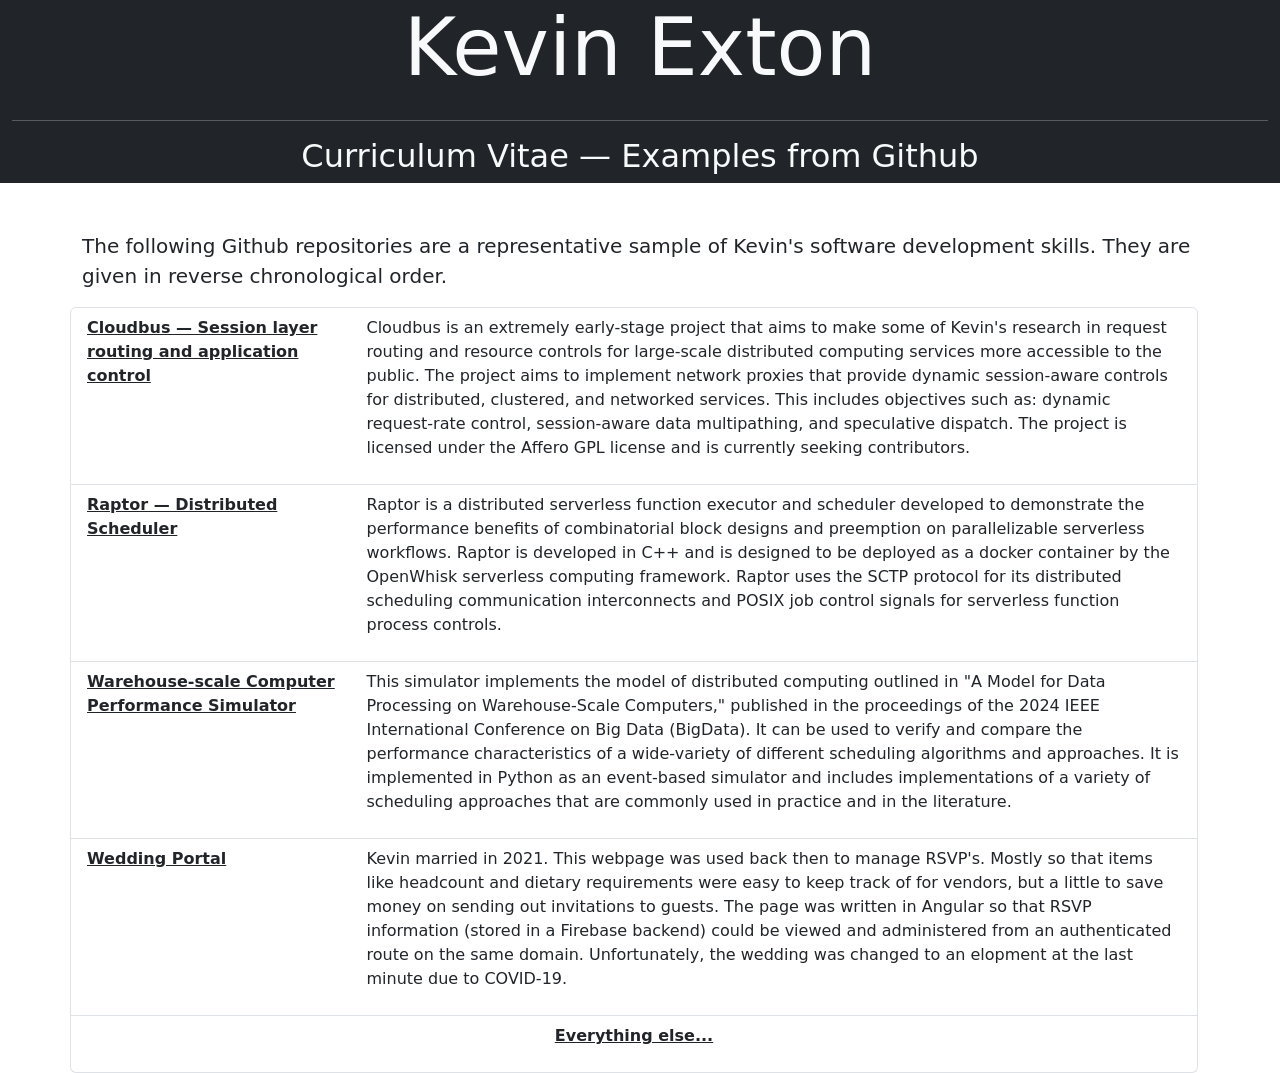
<file: index.html>
<!doctype html>
<html lang="en">
  <head>
    <meta charset="utf-8">
    <meta name="viewport" content="width=device-width, initial-scale=1">
    <title>Kevin Exton</title>
    <link href="https://cdn.jsdelivr.net/npm/bootstrap@5.3.3/dist/css/bootstrap.min.css" rel="stylesheet" integrity="sha384-QWTKZyjpPEjISv5WaRU9OFeRpok6YctnYmDr5pNlyT2bRjXh0JMhjY6hW+ALEwIH" crossorigin="anonymous">
  </head>
  <body>
	<main>
		<div class="container-fluid text-center text-light bg-dark">
			<div class="row">
				<h1 class="display-1">Kevin Exton</h1>
			</div>
			<hr>
			<div class="row">
				<h2>Curriculum Vitae &#8212; Examples from Github</h2>
			</div>
		</div>
		<div class="container pt-5">
			<div class="row">
				<p class="lead">The following Github repositories are a representative sample of Kevin's software development skills. They are given in reverse chronological order.</p>
			</div>
			<div class="row">
				<ul class="list-group">
					<li class="list-group-item">
						<div class="row">
							<p class="col-sm-3"><strong><a href="https://github.com/kcexn/cloudbus" class="text-dark">Cloudbus &#8212; Session layer routing and application control</a></strong></p>
							<p class="col-sm-9">
								Cloudbus is an extremely early-stage project that aims to make some of Kevin's research in request routing and resource controls for large-scale distributed computing services more accessible to the public. The project aims 
								to implement network proxies that provide dynamic session-aware controls for distributed, clustered, and networked services. This includes objectives such as: dynamic request-rate control, session-aware data multipathing, and speculative dispatch. The project is licensed under the Affero GPL license and is currently seeking contributors.
							</p>
						</div>
					</li>
					<li class="list-group-item">
						<div class="row">
							<p class="col-sm-3"><strong><a href="https://github.com/kcexn/stochastic-scheduler-controller" class="text-dark">Raptor &#8212; Distributed Scheduler</a></strong></p>
							<p class="col-sm-9">
								Raptor is a distributed serverless function executor and scheduler developed to demonstrate the performance benefits of combinatorial block designs and preemption on parallelizable serverless workflows. Raptor is developed in C++ and is designed to be deployed as a docker container by the OpenWhisk serverless computing framework. Raptor uses the SCTP protocol for its distributed scheduling communication interconnects and POSIX job control signals for serverless function process controls.
							</p>
						</div>
					</li>
					<li class="list-group-item">
						<div class="row">
							<p class="col-sm-3"><strong><a href="https://github.com/kcexn/simulation" class="text-dark">Warehouse-scale Computer Performance Simulator</a></strong></p>
							<p class="col-sm-9">
								This simulator implements the model of distributed computing outlined in "A Model for Data Processing on Warehouse-Scale Computers," published in the proceedings of the 2024 IEEE International Conference on Big Data (BigData). It can be used to verify and compare the performance characteristics of a wide-variety of different scheduling algorithms and approaches. It is implemented in Python as an event-based simulator and includes implementations of a variety of scheduling approaches that are commonly used in practice and in the literature.
							</p>
						</div>
					</li>
					<li class="list-group-item">
						<div class="row">
							<p class="col-sm-3"><strong><a href="https://github.com/kcexn/kevinxerandhi" class="text-dark">Wedding Portal</a></strong></p>
							<p class="col-sm-9">Kevin married in 2021. This webpage was used back then to manage RSVP's. Mostly so that items like headcount and dietary requirements were easy to keep track of for vendors, but a little to save money on sending out invitations to guests. The page was written in Angular so that RSVP information (stored in a Firebase backend) could be viewed and administered from an authenticated route on the same domain. Unfortunately, the wedding was changed to an elopment at the last minute due to COVID-19.</p>
						</div>
					</li>
					<li class="list-group-item">
						<div class="row">
							<p class="col-sm-12 text-center"><strong><a href="https://github.com/kcexn" class="text-dark">Everything else...</a></strong></p>
						</div>
					</li>
				</ul>
			</div>
		</div>
	</main>
    <script src="https://cdn.jsdelivr.net/npm/bootstrap@5.3.3/dist/js/bootstrap.bundle.min.js" integrity="sha384-YvpcrYf0tY3lHB60NNkmXc5s9fDVZLESaAA55NDzOxhy9GkcIdslK1eN7N6jIeHz" crossorigin="anonymous"></script>
  </body>
</html>
</file>
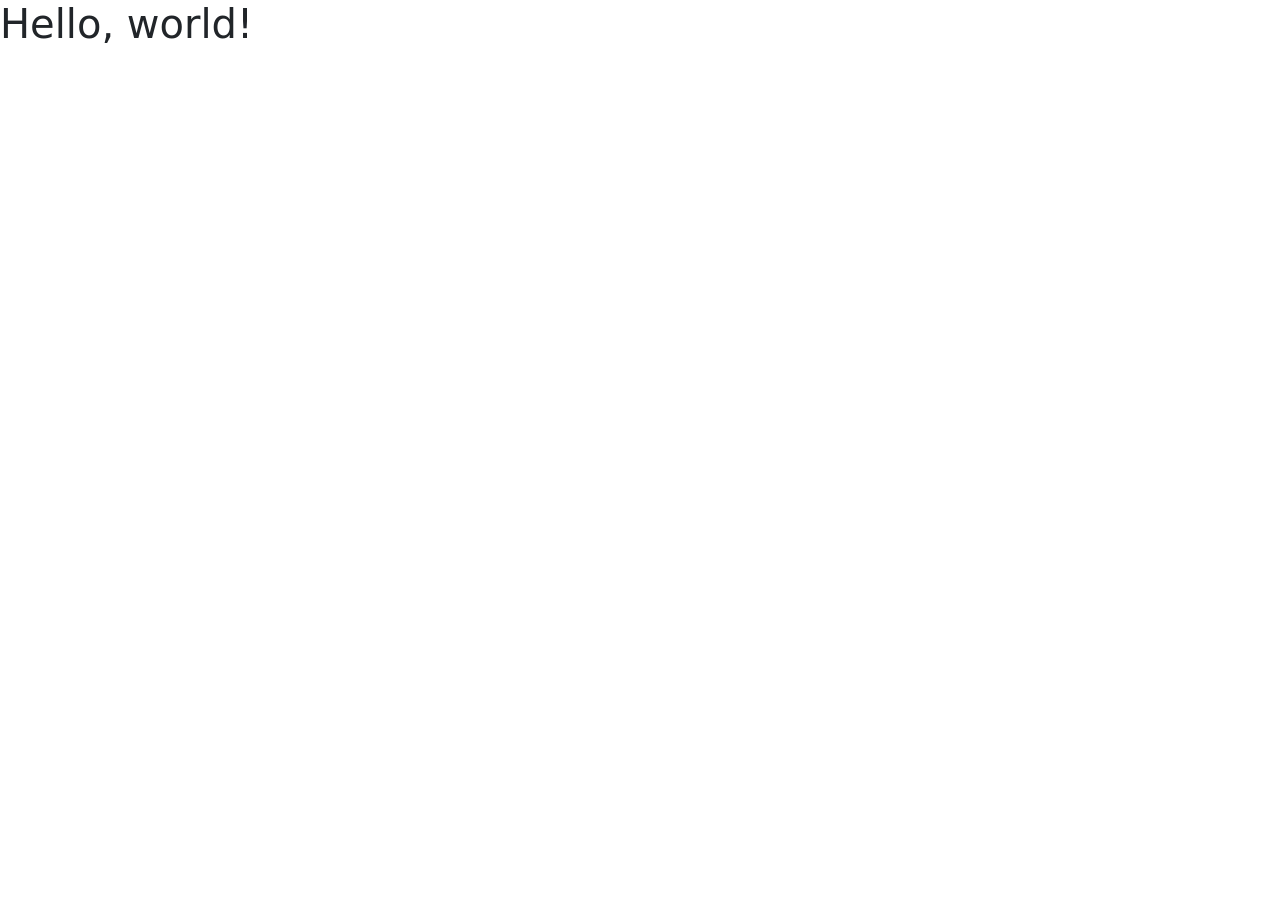
<file: src/index.html>
<!doctype html>
<html lang="en">
  <head>
    <meta charset="utf-8">
    <meta name="viewport" content="width=device-width, initial-scale=1">
    <title>Bootstrap demo</title>
    <link href="https://cdn.jsdelivr.net/npm/bootstrap@5.3.3/dist/css/bootstrap.min.css" rel="stylesheet" integrity="sha384-QWTKZyjpPEjISv5WaRU9OFeRpok6YctnYmDr5pNlyT2bRjXh0JMhjY6hW+ALEwIH" crossorigin="anonymous">
  </head>
  <body>
    <h1>Hello, world!</h1>
    <script src="https://cdn.jsdelivr.net/npm/bootstrap@5.3.3/dist/js/bootstrap.bundle.min.js" integrity="sha384-YvpcrYf0tY3lHB60NNkmXc5s9fDVZLESaAA55NDzOxhy9GkcIdslK1eN7N6jIeHz" crossorigin="anonymous"></script>
  </body>
</html>
</file>
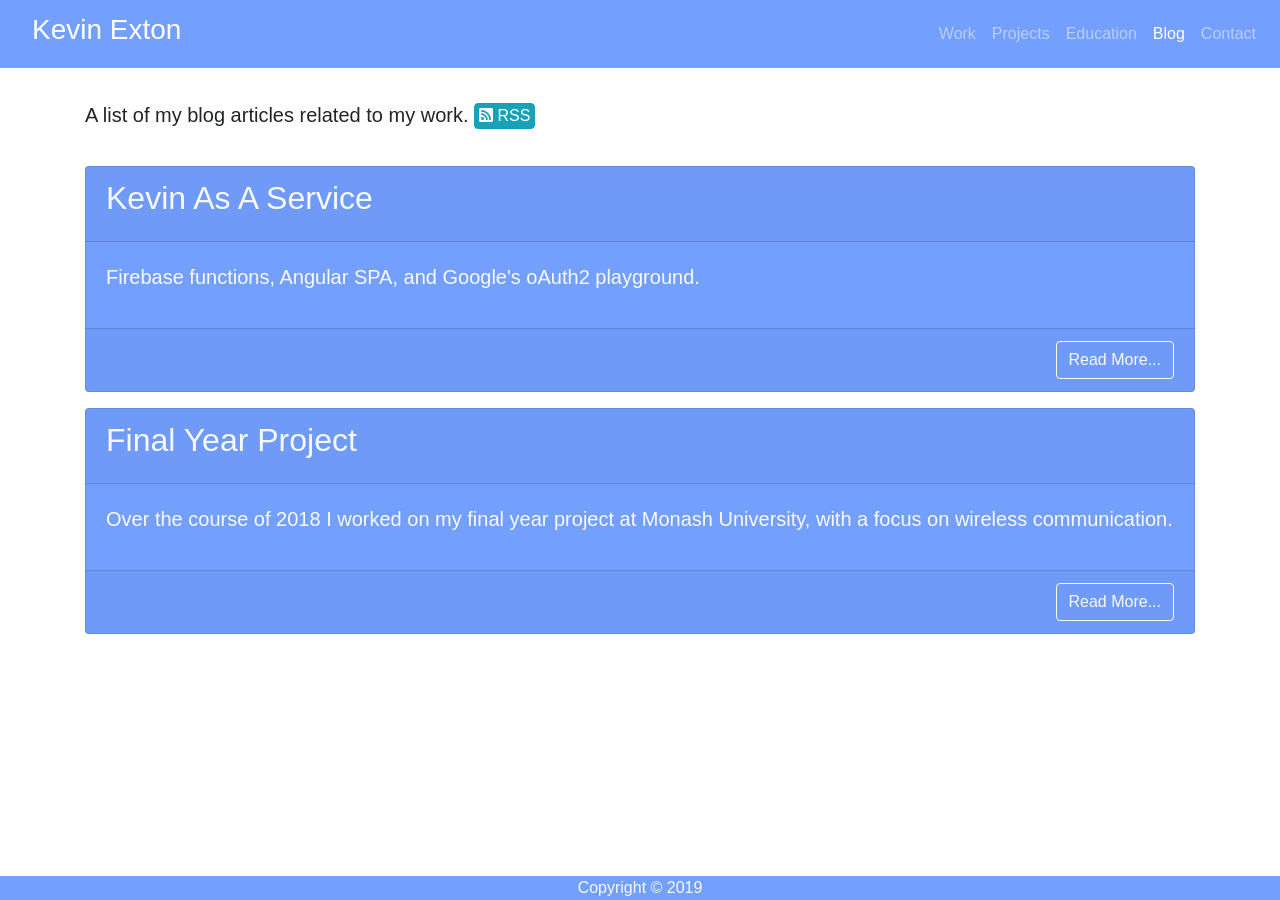
<file: blog.html>
<!DOCTYPE html>
<html lang="en">
  <head>
    <meta charset="UTF-8" />
    <meta name="viewport" content="width=device-width, initial-scale=1.0" />
    <meta http-equiv="X-UA-Compatible" content="ie=edge" />
    <title>Kevin Exton</title>
    <link
      rel="stylesheet"
      href="https://use.fontawesome.com/releases/v5.6.3/css/all.css"
      integrity="sha384-UHRtZLI+pbxtHCWp1t77Bi1L4ZtiqrqD80Kn4Z8NTSRyMA2Fd33n5dQ8lWUE00s/"
      crossorigin="anonymous"
    />
    <link rel="stylesheet" href="/css/styles.css" />
    <link rel="icon" href="/assets/favicon/iconcubeorange-32-17061.png" />
  </head>
  <body>
  <!-- NAVBAR -->
  <nav class="navbar navbar-expand-md navbar-dark bg-primary sticky-top">
    <a href="/" class="navbar-brand ml-3"><h3>Kevin Exton</h3></a>
    <button
      class="navbar-toggler"
      data-toggle="collapse"
      data-target="#navbarCollapse"
    >
      <span class="navbar-toggler-icon"></span>
    </button>

    <div class="collapse navbar-collapse" id="navbarCollapse">
      <ul class="navbar-nav ml-auto">
        <li class="nav-item">
          <a href="/#work-header" class="nav-link">Work</a>
        </li>
        <li class="nav-item">
          <a href="#projects-header" class="nav-link"
            >Projects</a
          >
        </li>
        <li class="nav-item">
          <a href="#education-header" class="nav-link"
            >Education</a
          >
        </li>
        <li class="nav-item">
          <a href="/blog.html" class="nav-link active"
            >Blog</a
          >
        </li>
        <li class="nav-item">
          <a href="contact.html" class="nav-link">Contact</a>
        </li>
      </ul>
    </div>
  </nav>

  <!-- BODY -->
<div class="container-fluid pt-3">
  <div class="row">
    <div class="col">
      <div class="container">
        <div class="row">
          <div class="col">
            <p class="lead mt-3">
              A list of my blog articles related to my work.
              <a
                href="/feed.xml"
                class="btn btn-info px-1 py-0"
              >
                <i class="fas fa-rss-square"></i> RSS</a
              >
            </p>
          </div>
        </div>
        <div class="row mt-1" id="spacer-2"></div>
        
        <div class="row mt-3">
          <div class="col">
            <div class="card bg-primary text-light">
              <div class="card-header">
                <div class="card-title">
                  <h2>Kevin As A Service</h2>
                </div>
              </div>
              <div class="card-body">
                <div class="card-text">
                  <p class="lead">
                     Firebase functions, Angular SPA, and Google's oAuth2 playground. 
                  </p>
                </div>
              </div>
              <div class="card-footer text-right">
                <a
                  href="/angular/firebase/2019/09/27/kevin-as-a-service.html"
                  class="btn btn-outline-light"
                  >Read More...</a
                >
              </div>
            </div>
          </div>
        </div>
        
        <div class="row mt-3">
          <div class="col">
            <div class="card bg-primary text-light">
              <div class="card-header">
                <div class="card-title">
                  <h2>Final Year Project</h2>
                </div>
              </div>
              <div class="card-body">
                <div class="card-text">
                  <p class="lead">
                     Over the course of 2018 I worked on my final year project at Monash University, with a focus on wireless communication. 
                  </p>
                </div>
              </div>
              <div class="card-footer text-right">
                <a
                  href="/study/2019/01/25/Final-Year-Project.html"
                  class="btn btn-outline-light"
                  >Read More...</a
                >
              </div>
            </div>
          </div>
        </div>
        
        <div class="row mt-3" id="spacer"></div>
      </div>
    </div>
  </div>
</div>

<br />


  <!-- FOOTER -->
  <footer
    id="blog-footer"
    class="bg-primary text-light text-center p-0 fixed-bottom"
  >
    Copyright &copy; 2019
  </footer>
</body>

<script
  src="https://code.jquery.com/jquery-3.3.1.min.js"
  integrity="sha256-FgpCb/KJQlLNfOu91ta32o/NMZxltwRo8QtmkMRdAu8="
  crossorigin="anonymous"
></script>
<script
  src="https://cdnjs.cloudflare.com/ajax/libs/popper.js/1.14.6/umd/popper.min.js"
  integrity="sha384-wHAiFfRlMFy6i5SRaxvfOCifBUQy1xHdJ/yoi7FRNXMRBu5WHdZYu1hA6ZOblgut"
  crossorigin="anonymous"
></script>
<script
  src="https://stackpath.bootstrapcdn.com/bootstrap/4.2.1/js/bootstrap.min.js"
  integrity="sha384-B0UglyR+jN6CkvvICOB2joaf5I4l3gm9GU6Hc1og6Ls7i6U/mkkaduKaBhlAXv9k"
  crossorigin="anonymous"
></script>

</html>
</file>
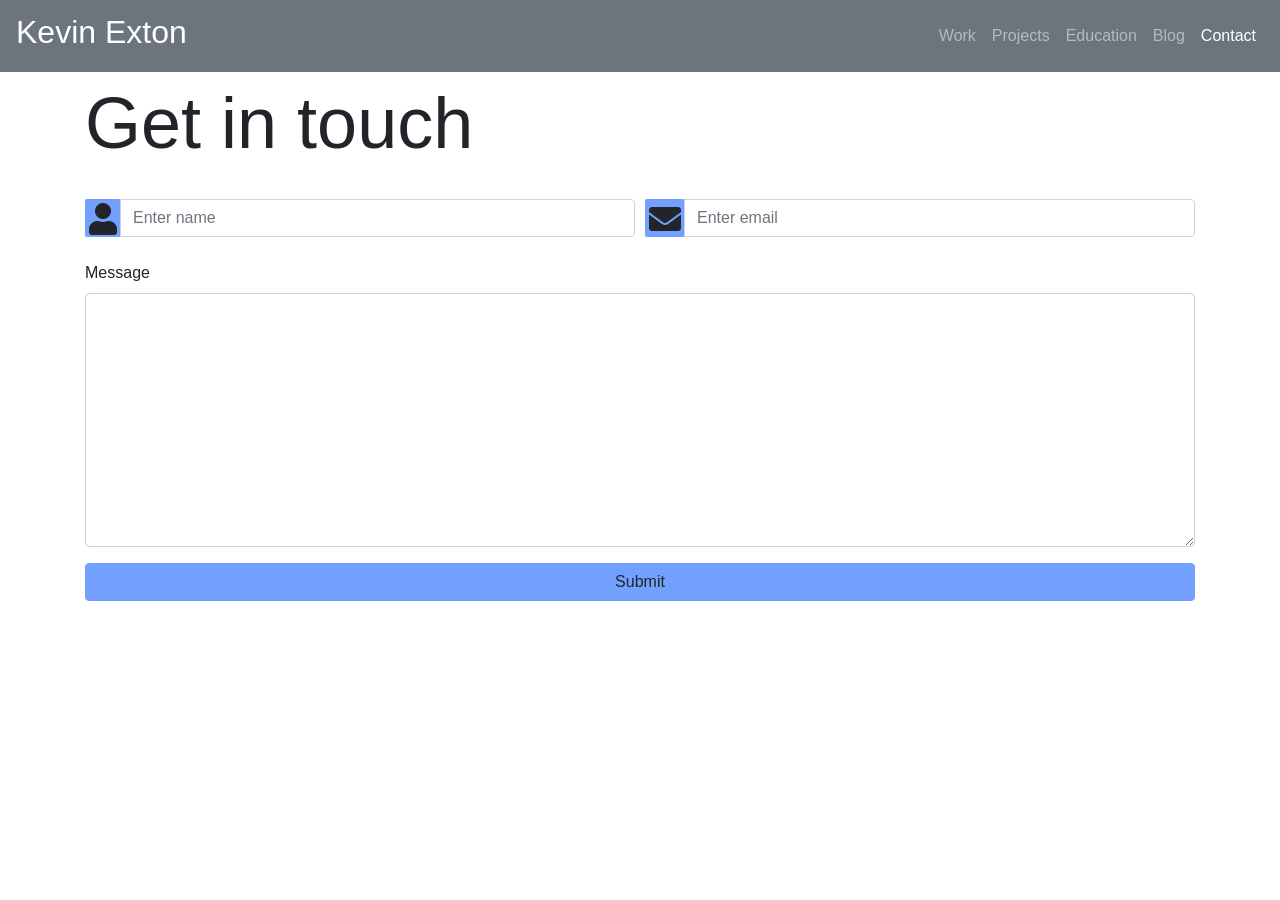
<file: contact.html>
<!DOCTYPE html>
<html lang="en">
  <head>
    <meta charset="UTF-8" />
    <meta name="viewport" content="width=device-width, initial-scale=1.0" />
    <meta http-equiv="X-UA-Compatible" content="ie=edge" />
    <title>Kevin Exton</title>
    <link
      rel="stylesheet"
      href="https://use.fontawesome.com/releases/v5.6.3/css/all.css"
      integrity="sha384-UHRtZLI+pbxtHCWp1t77Bi1L4ZtiqrqD80Kn4Z8NTSRyMA2Fd33n5dQ8lWUE00s/"
      crossorigin="anonymous"
    />
    <link rel="stylesheet" href="/css/styles.css" />
    <link rel="icon" href="/assets/favicon/iconcubeorange-32-17061.png" />
  </head>
  <body>
  <nav
    class="navbar navbar-expand-md navbar-dark bg-secondary sticky-top"
    id="contact-nav"
  >
    <a href="/" class="navbar-brand"><h2>Kevin Exton</h2></a>
    <button
      class="navbar-toggler"
      data-toggle="collapse"
      data-target="#navbarCollapse"
    >
      <span class="navbar-toggler-icon"></span>
    </button>

    <div class="collapse navbar-collapse" id="navbarCollapse">
      <ul class="navbar-nav ml-auto">
        <li class="nav-item">
          <a href="/#work-header" class="nav-link">Work</a>
        </li>
        <li class="nav-item">
          <a href="/#projects-header" class="nav-link">Projects</a>
        </li>
        <li class="nav-item">
          <a href="/#education-header" class="nav-link">Education</a>
        </li>
        <li class="nav-item"><a href="blog/" class="nav-link">Blog</a></li>
        <li class="nav-item">
          <a href="contact.html" class="nav-link active">Contact</a>
        </li>
      </ul>
    </div>
  </nav>

  <div class="container-fluid" id="contact-body">
    <div class="container">
      <div class="row">
        <div class="col">
          <h3 class="display-3 pt-2">Get in touch</h3>
        </div>
      </div>
      <div class="row">
        <div class="col">
          <div class="pt-3 spacer"></div>
          <form
            action="https://formspree.io/kcexton01@gmail.com"
            method="POST"
            class="py-2"
          >
            <div class="form-row">
              <div class="col-md-6 col-sm-12 mb-3">
                <div class="input-group">
                  <div
                    class="input-group-prepend px-1 pt-1 bg-primary"
                    style="border-radius: 2px;"
                  >
                    <span class="fas fa-user fa-2x text-white"></span>
                  </div>
                  <input
                    type="text"
                    class="form-control"
                    name="name"
                    placeholder="Enter name"
                  />
                </div>
              </div>
              <div class="col-md-6 col-sm-12 mb-3">
                <div class="input-group">
                  <div
                    class="input-group-prepend px-1 pt-1 bg-primary"
                    style="border-radius: 2px;"
                  >
                    <span class="fas fa-envelope fa-2x text-white"></span>
                  </div>
                  <input
                    type="email"
                    class="form-control"
                    name="email"
                    placeholder="Enter email"
                  />
                </div>
              </div>
            </div>
            <div class="form-row">
              <div class="col">
                <div class="form-group mt-2">
                  <label for="message">Message</label>
                  <textarea
                    name="message"
                    id="message-area"
                    rows="10"
                    class="form-control"
                  ></textarea>
                </div>
              </div>
            </div>
            <div class="form-row">
              <div class="col">
                <input
                  type="submit"
                  value="Submit"
                  class="btn btn-primary btn-block"
                />
              </div>
            </div>
          </form>
        </div>
      </div>
    </div>
  </div>

  <script
    src="https://code.jquery.com/jquery-3.3.1.min.js"
    integrity="sha256-FgpCb/KJQlLNfOu91ta32o/NMZxltwRo8QtmkMRdAu8="
    crossorigin="anonymous"
  ></script>
  <script
    src="https://cdnjs.cloudflare.com/ajax/libs/popper.js/1.14.6/umd/popper.min.js"
    integrity="sha384-wHAiFfRlMFy6i5SRaxvfOCifBUQy1xHdJ/yoi7FRNXMRBu5WHdZYu1hA6ZOblgut"
    crossorigin="anonymous"
  ></script>
  <script
    src="https://stackpath.bootstrapcdn.com/bootstrap/4.2.1/js/bootstrap.min.js"
    integrity="sha384-B0UglyR+jN6CkvvICOB2joaf5I4l3gm9GU6Hc1og6Ls7i6U/mkkaduKaBhlAXv9k"
    crossorigin="anonymous"
  ></script>

  <script>
    // Smooth Scrolling
    $("#main-nav a").on("click", function(e) {
      if (this.hash !== "") {
        e.preventDefault();

        const hash = this.hash;

        $("html, body").animate(
          {
            scrollTop: $(hash).offset().top
          },
          600,
          function() {
            window.location.hash = hash;
          }
        );
      }
    });

    // Smooth Scrolling
    $(".return-home").on("click", function(e) {
      if (this.hash !== "") {
        e.preventDefault();

        const hash = this.hash;

        $("html, body").animate(
          {
            scrollTop: $(hash).offset().top
          },
          600,
          function() {
            window.location.hash = hash;
          }
        );
      }
    });
  </script>
</body>

</html>
</file>
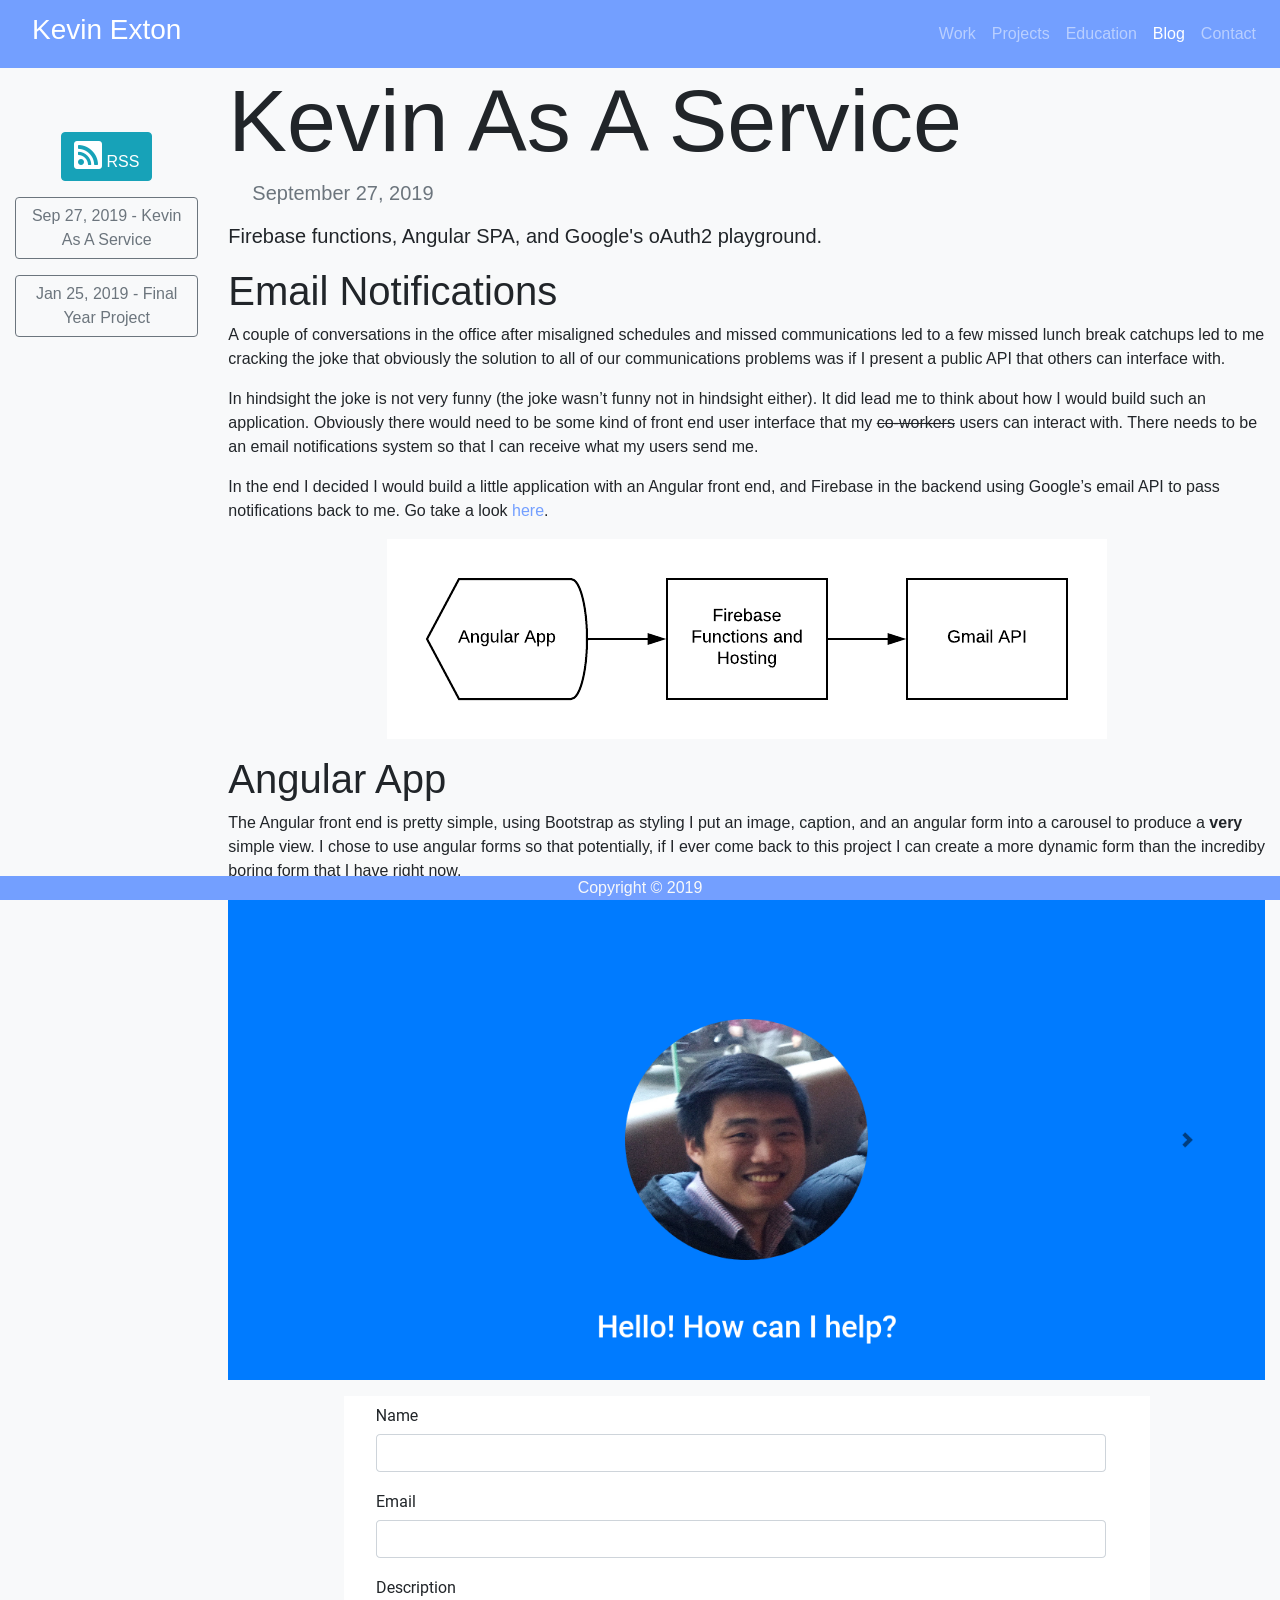
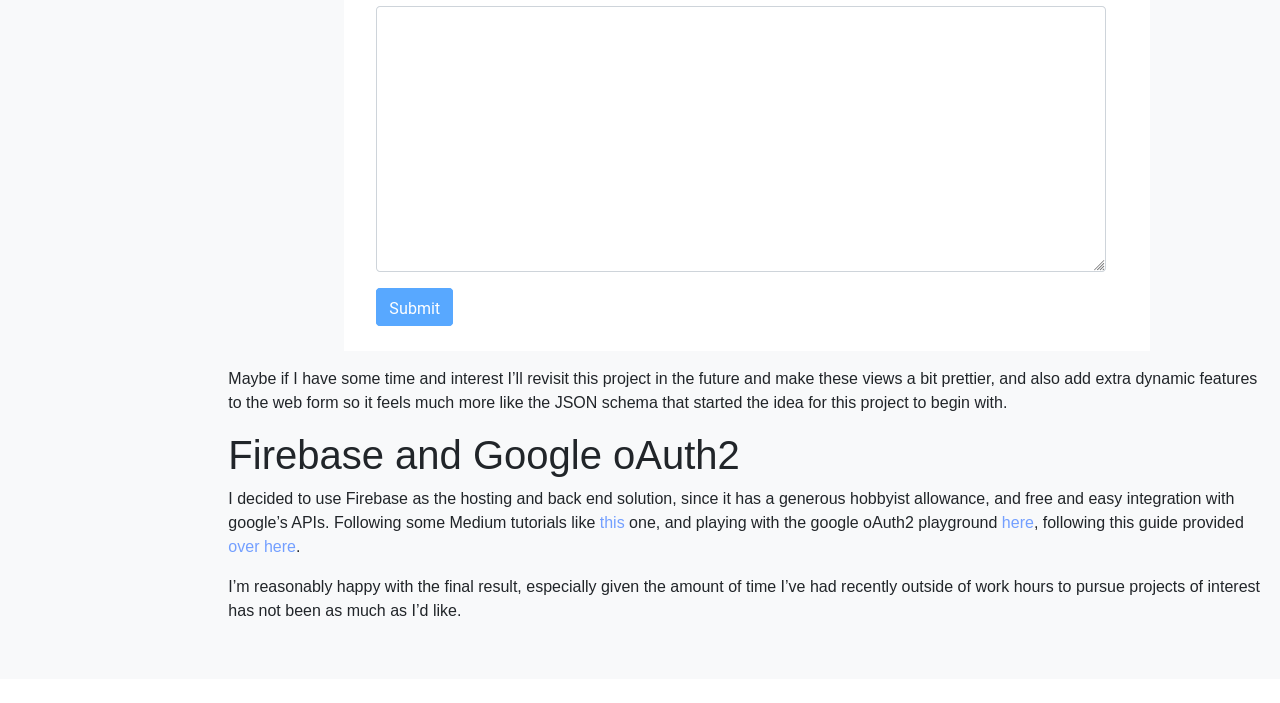
<file: angular/firebase/2019/09/27/kevin-as-a-service.html>
<!DOCTYPE html>
<html lang="en">
  <head>
    <meta charset="UTF-8" />
    <meta name="viewport" content="width=device-width, initial-scale=1.0" />
    <meta http-equiv="X-UA-Compatible" content="ie=edge" />
    <title>Kevin Exton</title>
    <link
      rel="stylesheet"
      href="https://use.fontawesome.com/releases/v5.6.3/css/all.css"
      integrity="sha384-UHRtZLI+pbxtHCWp1t77Bi1L4ZtiqrqD80Kn4Z8NTSRyMA2Fd33n5dQ8lWUE00s/"
      crossorigin="anonymous"
    />
    <link rel="stylesheet" href="/css/styles.css" />
    <link rel="icon" href="/assets/favicon/iconcubeorange-32-17061.png" />
  </head>
  <body>
  <!-- NAVBAR -->
  <nav class="navbar navbar-expand-md navbar-dark bg-primary sticky-top">
    <a href="/" class="navbar-brand ml-3"><h3>Kevin Exton</h3></a>
    <button
      class="navbar-toggler"
      data-toggle="collapse"
      data-target="#navbarCollapse"
    >
      <span class="navbar-toggler-icon"></span>
    </button>

    <div class="collapse navbar-collapse" id="navbarCollapse">
      <ul class="navbar-nav ml-auto">
        <li class="nav-item">
          <a href="/#work-header" class="nav-link">Work</a>
        </li>
        <li class="nav-item">
          <a href="#projects-header" class="nav-link"
            >Projects</a
          >
        </li>
        <li class="nav-item">
          <a href="#education-header" class="nav-link"
            >Education</a
          >
        </li>
        <li class="nav-item">
          <a href="/blog.html" class="nav-link active"
            >Blog</a
          >
        </li>
        <li class="nav-item">
          <a href="contact.html" class="nav-link">Contact</a>
        </li>
      </ul>
    </div>
  </nav>

  <div class="container-fluid bg-light" id="post">
  <div class="row">
    <div class="col-md-2 pt-5 d-none d-md-block vertical-right-line">
      <ul class="list-unstyled text-center">
        <li class="mt-3">
          <a href="/feed.xml" class="btn btn-info"
            ><i class="fas fa-rss-square fa-2x"></i> RSS</a
          >
        </li>
        
        <li class="mt-3">
          <a
            href="/angular/firebase/2019/09/27/kevin-as-a-service.html"
            class="btn btn-outline-secondary btn-block"
            >Sep 27, 2019 - Kevin As A Service</a
          >
        </li>
        
        <li class="mt-3">
          <a
            href="/study/2019/01/25/Final-Year-Project.html"
            class="btn btn-outline-secondary btn-block"
            >Jan 25, 2019 - Final Year Project</a
          >
        </li>
        
      </ul>
    </div>
    <div class="col-md-10 col-sm-12" id="post-body">
      <h2 class="display-2">Kevin As A Service</h2>
      <h4 class="text-muted ml-4"></h4>
      <h5 class="text-muted ml-4 mb-3">September 27, 2019</h5>
      
      <p class="lead mb-3">Firebase functions, Angular SPA, and Google's oAuth2 playground.</p>
      

      <h1 id="email-notifications">Email Notifications</h1>

<p>A couple of conversations in the office after misaligned schedules and missed communications 
led to a few missed lunch break catchups led to me cracking the joke that obviously the 
solution to all of our communications problems was if I present a public API that others can 
interface with.</p>

<p>In hindsight the joke is not very funny (the joke wasn’t funny not in hindsight either). It did 
lead me to think about how I would build such an application. Obviously there would need to be 
some kind of front end user interface that my <del>co-workers</del> users can interact with. There needs 
to be an email notifications system so that I can receive what my users send me.</p>

<p>In the end I decided I would build a little application with an Angular front end, and Firebase 
in the backend using Google’s email API to pass notifications back to me. Go take a look 
<a href="https://sendgridmail-228a0.web.app">here</a>.</p>

<p><img src="/assets/posts/2019-09-27-kevin-as-a-service/FlowDiagram.png" class="img-fluid d-block mx-auto" /></p>

<h1 id="angular-app">Angular App</h1>

<p>The Angular front end is pretty simple, using Bootstrap as styling I put an image, caption, and 
an angular form into a carousel to produce a <strong>very</strong> simple view. I chose to use angular forms 
so that potentially, if I ever come back to this project I can create a more dynamic form than 
the incrediby boring form that I have right now.</p>

<p><img src="/assets/posts/2019-09-27-kevin-as-a-service/Splash.png" class="img-fluid d-block mx-auto" /></p>

<p><img src="/assets/posts/2019-09-27-kevin-as-a-service/BoringForm.png" class="img-fluid d-block mx-auto" /></p>

<p>Maybe if I have some time and interest I’ll revisit this project in the future and make these views a 
bit prettier, and also add extra dynamic features to the web form so it feels much more like the 
JSON schema that started the idea for this project to begin with.</p>

<h1 id="firebase-and-google-oauth2">Firebase and Google oAuth2</h1>

<p>I decided to use Firebase as the hosting and back end solution, since it has a generous hobbyist 
allowance, and free and easy integration with google’s APIs. Following some Medium tutorials like 
<a href="https://medium.com/@edigleyssonsilva/cloud-functions-for-firebase-sending-e-mail-1f2631d1022e">this</a> one, and playing with the google oAuth2 playground <a href="https://developers.google.com/oauthplayground">here</a>, following this guide provided <a href="https://android.jlelse.eu/firebase-functions-send-email-using-google-oauth2-20c552da6b3e">over here</a>.</p>

<p>I’m reasonably happy with the final result, especially given the amount of time I’ve had recently 
outside of work hours to pursue projects of interest has not been as much as I’d like.</p>

<p><br /></p>

    </div>
  </div>
</div>

<br />


  <!-- FOOTER -->
  <footer
    id="blog-footer"
    class="bg-primary text-light text-center p-0 fixed-bottom"
  >
    Copyright &copy; 2019
  </footer>
</body>

<script
  src="https://code.jquery.com/jquery-3.3.1.min.js"
  integrity="sha256-FgpCb/KJQlLNfOu91ta32o/NMZxltwRo8QtmkMRdAu8="
  crossorigin="anonymous"
></script>
<script
  src="https://cdnjs.cloudflare.com/ajax/libs/popper.js/1.14.6/umd/popper.min.js"
  integrity="sha384-wHAiFfRlMFy6i5SRaxvfOCifBUQy1xHdJ/yoi7FRNXMRBu5WHdZYu1hA6ZOblgut"
  crossorigin="anonymous"
></script>
<script
  src="https://stackpath.bootstrapcdn.com/bootstrap/4.2.1/js/bootstrap.min.js"
  integrity="sha384-B0UglyR+jN6CkvvICOB2joaf5I4l3gm9GU6Hc1og6Ls7i6U/mkkaduKaBhlAXv9k"
  crossorigin="anonymous"
></script>

</html>
</file>
